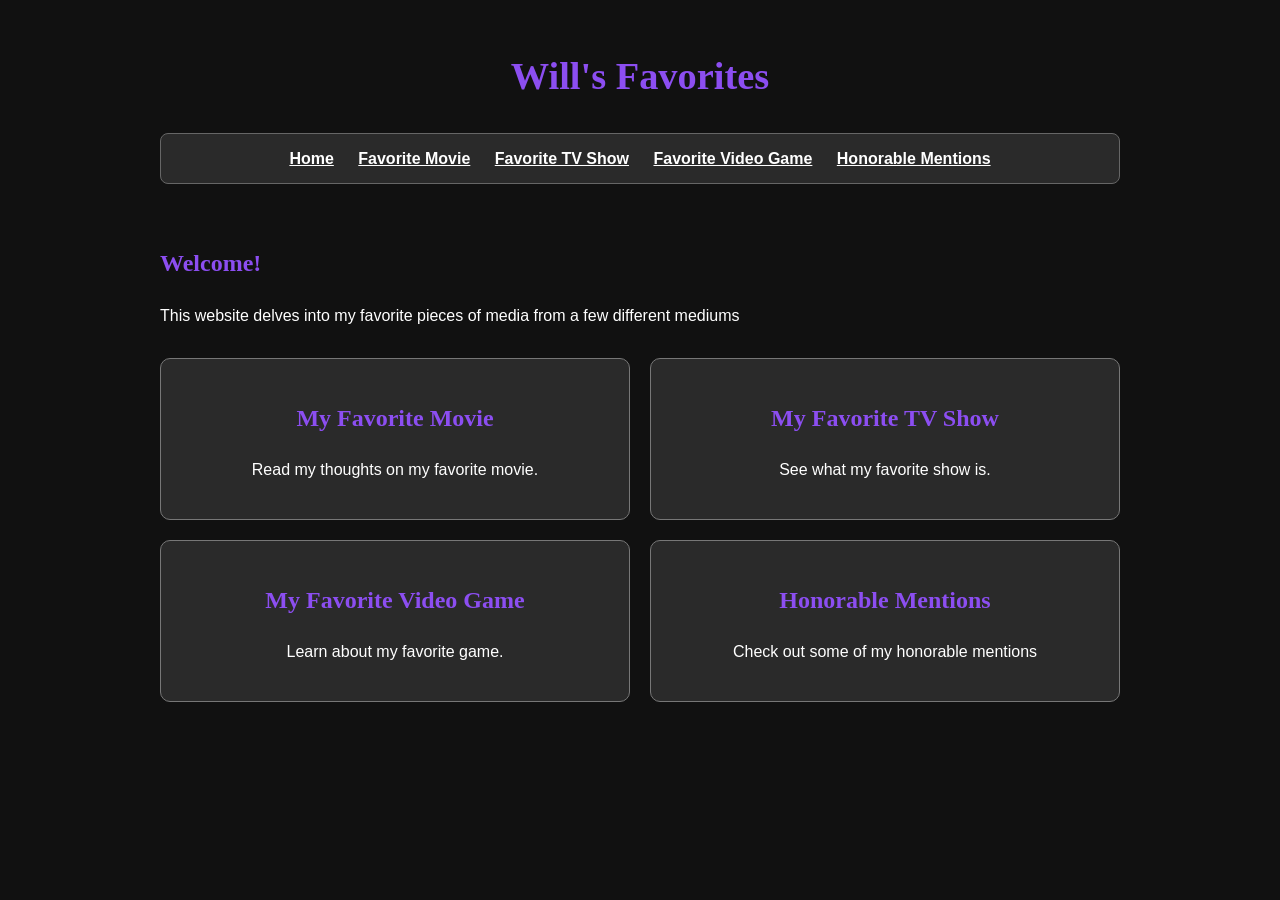
<file: index.html>
<!DOCTYPE html>
<html lang="en">
<head>
    <meta charset="UTF-8">
    <meta name="viewport" content="width=device-width, initial-scale=1.0">
    <link rel="stylesheet" href="styles.css">
    <title>Will's Review Website | Home</title>
</head>
<body>
    <header>
        <h1>Will's Favorites</h1>
        <nav aria-label="Main navigation">
            <a href="">Home</a>
            <a href="favorite/movie.html">Favorite Movie</a>
            <a href="favorite/show.html">Favorite TV Show</a>
            <a href="favorite/game.html">Favorite Video Game</a>
            <a href="honorableMentions/honorablementions.html">Honorable Mentions</a>
        </nav>
    </header>

    <main>
        <h2>Welcome!</h2>
        <p>This website delves into my favorite pieces of media from a few different mediums</p>

        <div class="home-page-navigation-grid">
            <a href="favorite/movie.html">
                <section class="home-page-navigation-box">
                    <h2>My Favorite Movie</h2>
                    <p>Read my thoughts on my favorite movie.</p>
                </section>
            </a>

            <a href="favorite/show.html">
                <section class="home-page-navigation-box">
                    <h2>My Favorite TV Show</h2>
                    <p>See what my favorite show is.</p>
                </section>
            </a>

            <a href="favorite/game.html">
                <section class="home-page-navigation-box">
                    <h2>My Favorite Video Game</h2>
                    <p>Learn about my favorite game.</p>
                </section>
            </a>

            <a href="honorableMentions/honorablementions.html">
                <section class="home-page-navigation-box">
                    <h2>Honorable Mentions</h2>
                    <p>Check out some of my honorable mentions</p>
                </section>
            </a>
        </div>
    </main>
</body>
</html>
</file>
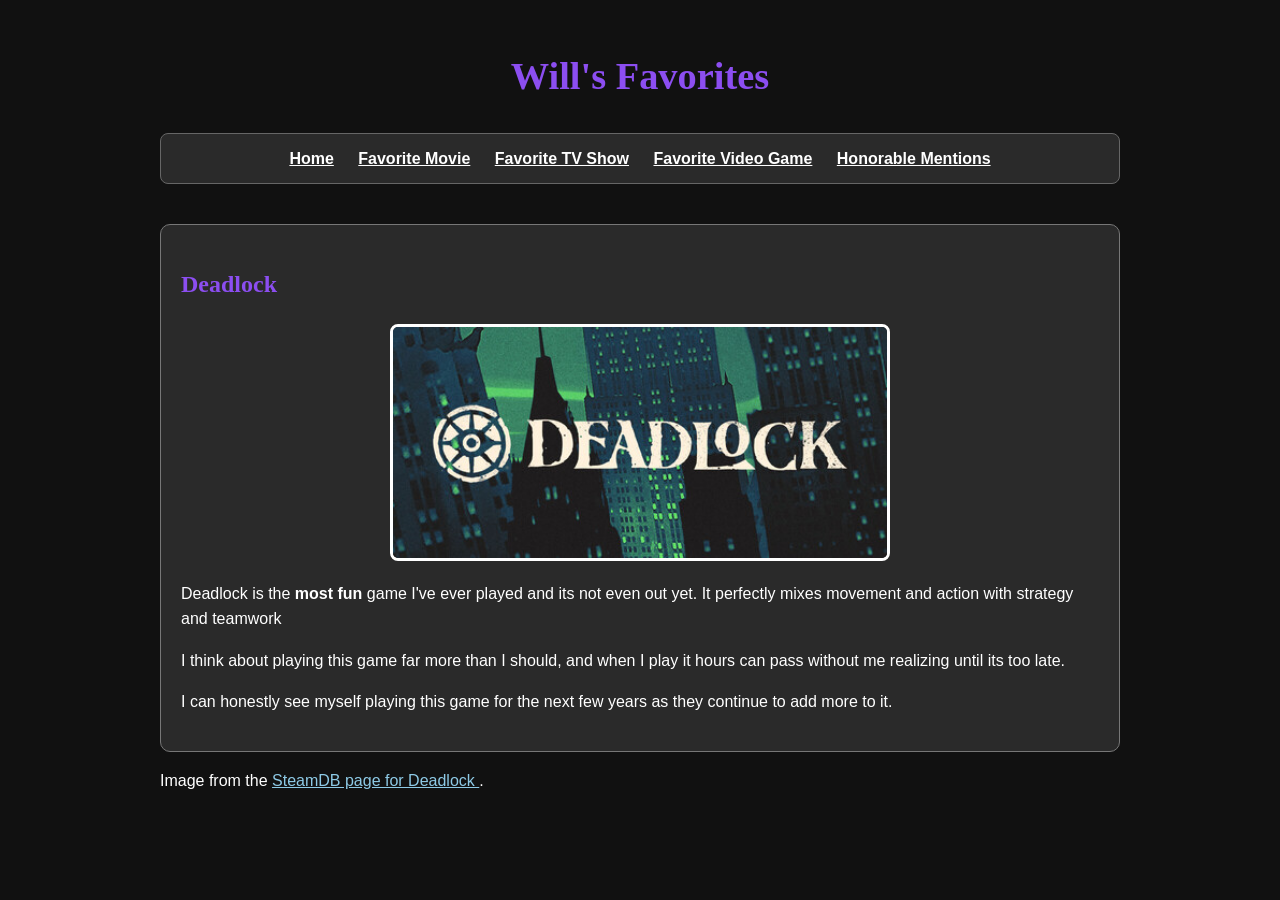
<file: game.html>
<!DOCTYPE html>
<html lang="en">

<head>
    <meta charset="UTF-8">
    <meta name="viewport" content="width=device-width, initial-scale=1.0">
    <link rel="stylesheet" href="../styles.css">
    <title>Will's Review Website | Video Game Review</title>
</head>

<body>
    <header>
        <h1>Will's Favorites</h1>
        <nav aria-label="Main navigation">
            <a href="../index.html">Home</a>
            <a href="movie.html">Favorite Movie</a>
            <a href="show.html">Favorite TV Show</a>
            <a href="">Favorite Video Game</a>
            <a href="../honorableMentions/honorablementions.html">Honorable Mentions</a>
        </nav>
    </header>

    <main>
        <article class="favorite-card">
            <h2>Deadlock</h2>
            <img class="favorite-image" src="../images/deadlock_logo.jpg"
                alt="Logo for the unreleased game Deadlock by Valve">
            <p>Deadlock is the <strong>most fun</strong> game I've ever played and its not even out yet. It perfectly
                mixes movement and action with strategy and teamwork</p>
            <p>I think about playing this game far more than I should, and when I play it hours can pass without me
                realizing until its too late.</p>
            <p>I can honestly see myself playing this game for the next few years as they continue to add more to it.
            </p>
        </article>

        <p>
            Image from the
            <a href="https://steamdb.info/app/1422450/" target="_blank"
                rel="noopener noreferrer">
                SteamDB page for Deadlock
            </a>.
        </p>
    </main>
</body>

</html>
</file>
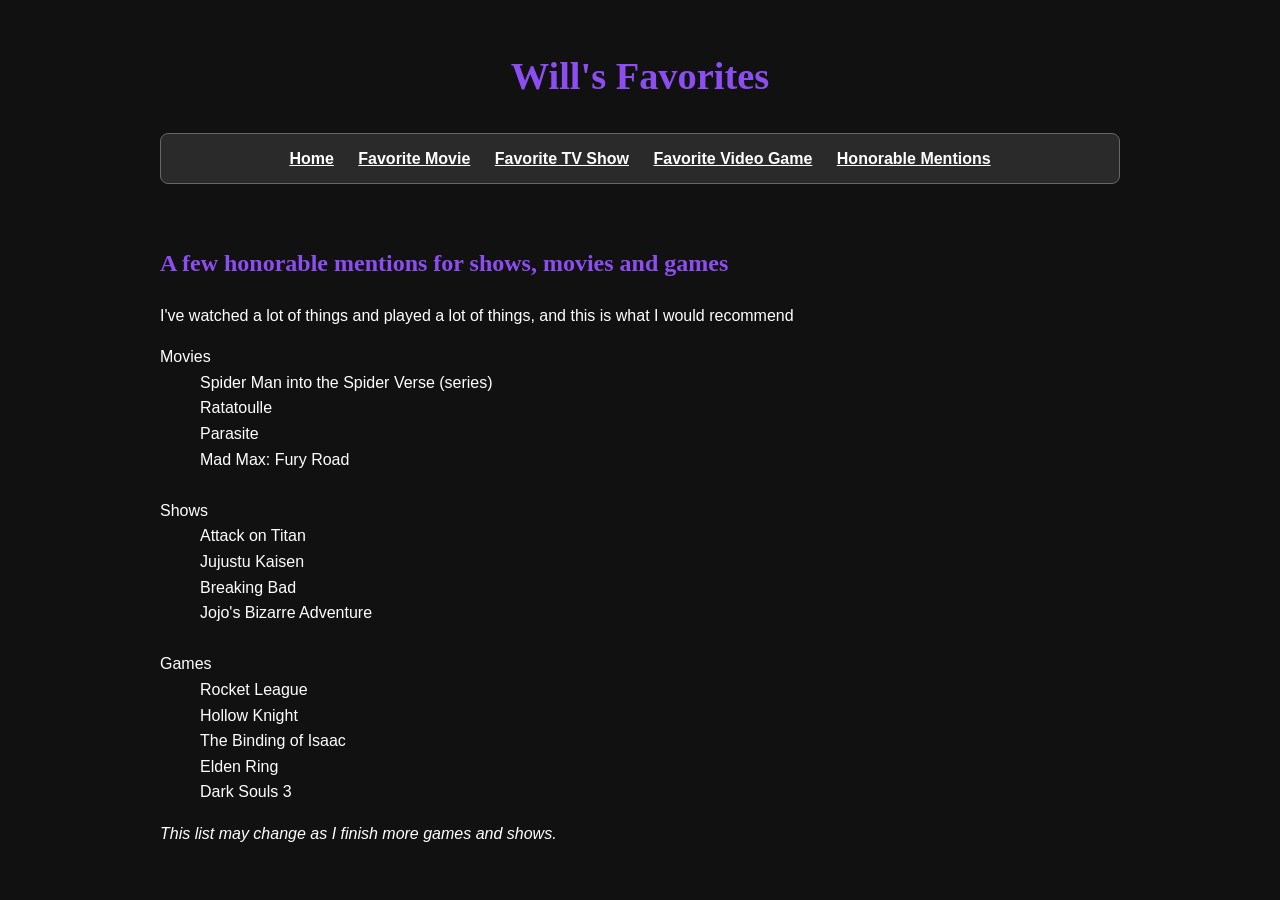
<file: honorablementions.html>
<!DOCTYPE html>
<html lang="en">

<head>
    <meta charset="UTF-8">
    <meta name="viewport" content="width=device-width, initial-scale=1.0">
    <link rel="stylesheet" href="../styles.css">
    <title>Will's Review Website | Watch and Play List</title>
</head>

<body>
    <header>
        <h1>Will's Favorites</h1>
        <nav aria-label="Main navigation">
            <a href="../index.html">Home</a>
            <a href="../favorite/movie.html">Favorite Movie</a>
            <a href="../favorite/show.html">Favorite TV Show</a>
            <a href="../favorite/game.html">Favorite Video Game</a>
            <a href="">Honorable Mentions</a>
        </nav>
    </header>

    <main>
        <section class="review-card">
            <h2>A few honorable mentions for shows, movies and games</h2>
            <p>I've watched a lot of things and played a lot of things, and this is what I would recommend</p>

            <dl>
                <dt>Movies</dt>
                <dd>Spider Man into the Spider Verse (series)</dd>
                <dd>Ratatoulle</dd>
                <dd>Parasite</dd>
                <dd>Mad Max: Fury Road</dd>
                <br>
                <dt>Shows</dt>
                <dd>Attack on Titan</dd>
                <dd>Jujustu Kaisen</dd>
                <dd>Breaking Bad</dd>
                <dd>Jojo's Bizarre Adventure</dd>
                <br>
                <dt>Games</dt>
                <dd>Rocket League</dd>
                <dd>Hollow Knight</dd>
                <dd>The Binding of Isaac</dd>
                <dd>Elden Ring</dd>
                <dd>Dark Souls 3</dd>
            </dl>

            <p><em>This list may change as I finish more games and shows.</em></p>
        </section>
    </main>
</body>

</html>
</file>
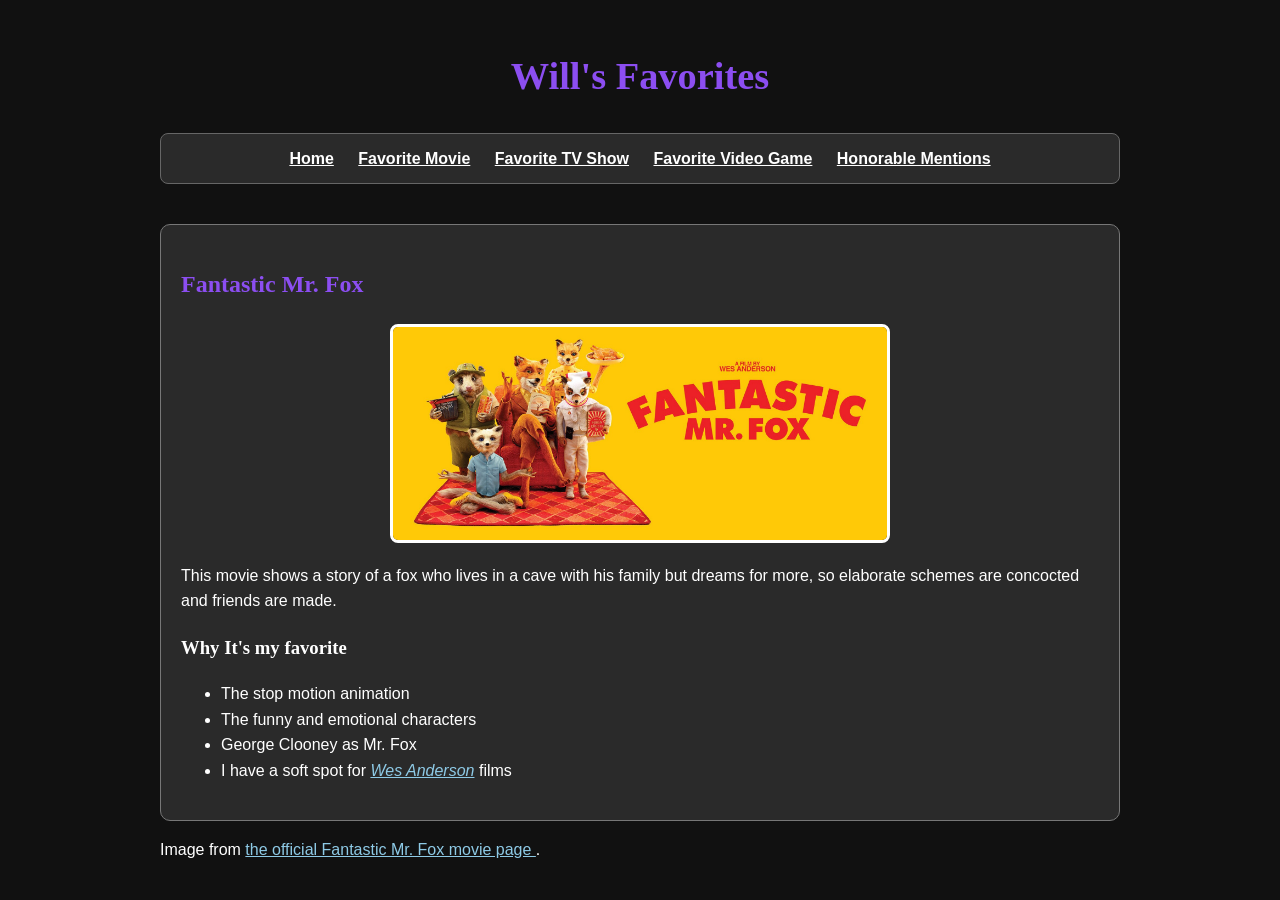
<file: movie.html>
<!DOCTYPE html>
<html lang="en">

<head>
    <meta charset="UTF-8">
    <meta name="viewport" content="width=device-width, initial-scale=1.0">
    <link rel="stylesheet" href="../styles.css">
    <title>Will's Review Website | Movie Review</title>
</head>

<body>
    <header>
        <h1>Will's Favorites</h1>
        <nav aria-label="Main navigation">
            <a href="../index.html">Home</a>
            <a href="">Favorite Movie</a>
            <a href="show.html">Favorite TV Show</a>
            <a href="game.html">Favorite Video Game</a>
            <a href="../honorableMentions/honorablementions.html">Honorable Mentions</a>
        </nav>
    </header>

    <main>
        <article class="favorite-card">
            <h2>Fantastic Mr. Fox</h2>
            <img class="favorite-image" src="../images/FantasticMrFox.jpeg" alt="Fantastic Mr. Fox Cover Photo">
            <p>This movie shows a story of a fox who lives in a cave with his family but dreams for more, so elaborate
                schemes are concocted and friends are made.</p>

            <h3>Why It's my favorite</h3>
            <ul>
                <li>The stop motion animation</li>
                <li>The funny and emotional characters</li>
                <li>George Clooney as Mr. Fox</li>
                <li>I have a soft spot for <a href="https://www.imdb.com/name/nm0027572/" target="_blank"
                        rel="noopener noreferrer"><i>Wes Anderson</i></a> films</li>
            </ul>
        </article>
        <p>
                Image from
                <a href="https://family.20thcenturystudios.com/movies/fantastic-mr-fox" target="_blank"
                    rel="noopener noreferrer">
                    the official Fantastic Mr. Fox movie page
                </a>.
            </p>
    </main>
</body>

</html>
</file>
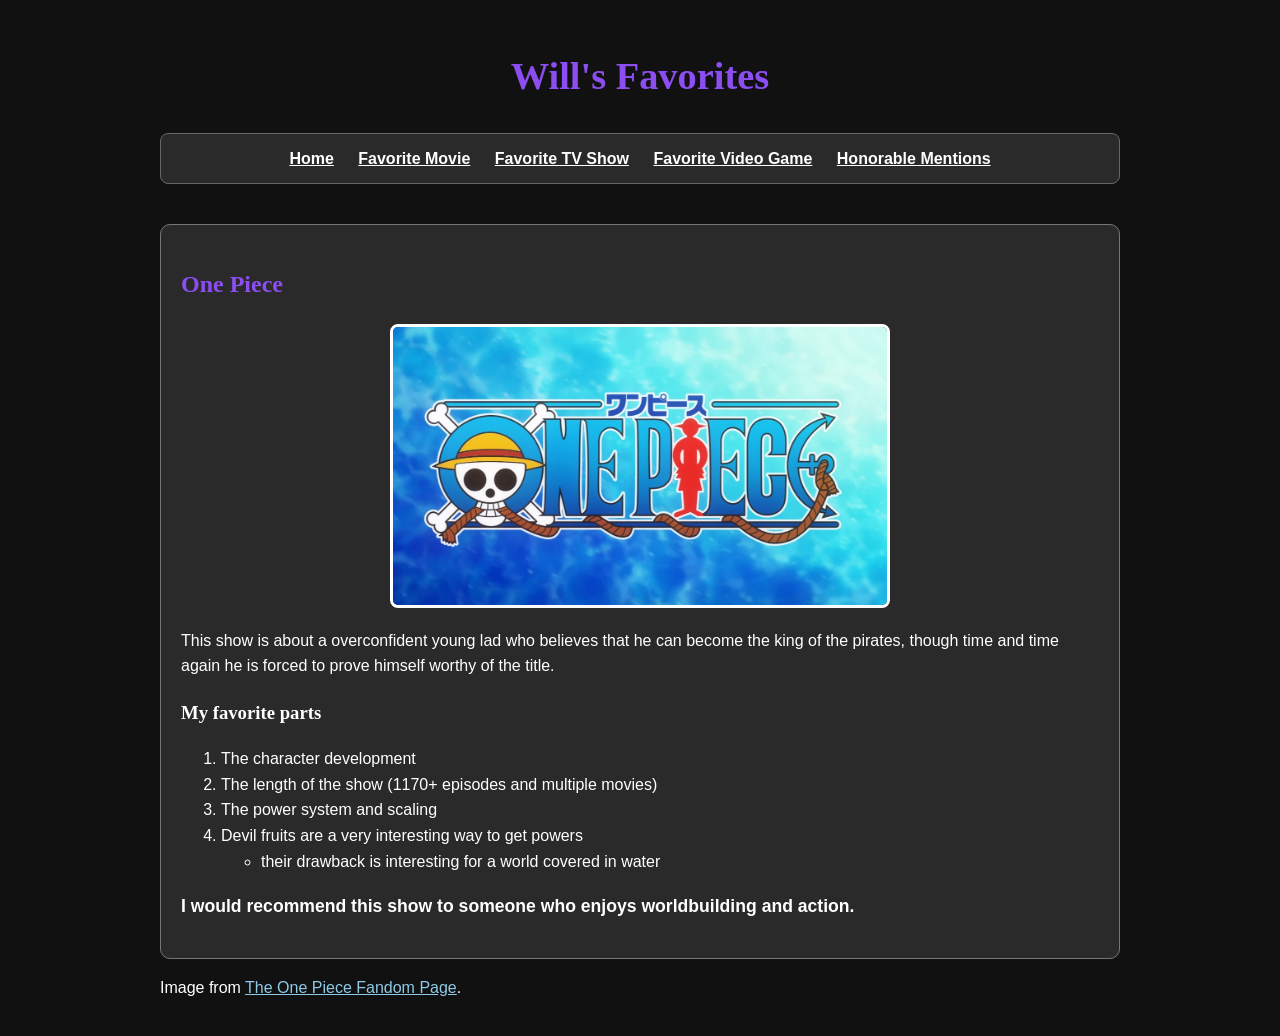
<file: show.html>
<!DOCTYPE html>
<html lang="en">

<head>
    <meta charset="UTF-8">
    <meta name="viewport" content="width=device-width, initial-scale=1.0">
    <link rel="stylesheet" href="../styles.css">
    <title>Will's Review Website | TV Show Review</title>
</head>

<body>
    <header>
        <h1>Will's Favorites</h1>
        <nav aria-label="Main navigation">
            <a href="../index.html">Home</a>
            <a href="movie.html">Favorite Movie</a>
            <a href="">Favorite TV Show</a>
            <a href="game.html">Favorite Video Game</a>
            <a href="../honorableMentions/honorablementions.html">Honorable Mentions</a>
        </nav>
    </header>

    <main>
        <article class="favorite-card">
            <h2>One Piece</h2>
            <img class="favorite-image" src="../images/One_Piece_Logo.webp" alt="The Logo for the show One Piece">
            <p>This show is about a overconfident young lad who believes that he can become the king of the pirates,
                though time and time again he is forced to prove himself worthy of the title.</p>

            <h3>My favorite parts</h3>
            <ol>
                <li>The character development</li>
                <li>The length of the show (1170+ episodes and multiple movies)</li>
                <li>The power system and scaling</li>
                <li>Devil fruits are a very interesting way to get powers 
                    <ul>
                        <li>their drawback is interesting for a world covered in water</li>
                    </ul>
                </li>
            </ol>

            <p class="highlight">I would recommend this show to someone who enjoys worldbuilding and action.</p>
        </article>
        <p>Image from <a href="https://onepiece.fandom.com/wiki/One_Piece_(Anime)" target="_blank" rel="noopener noreferrer">The One Piece Fandom Page</a>.</p>
    </main>
</body>

</html>
</file>
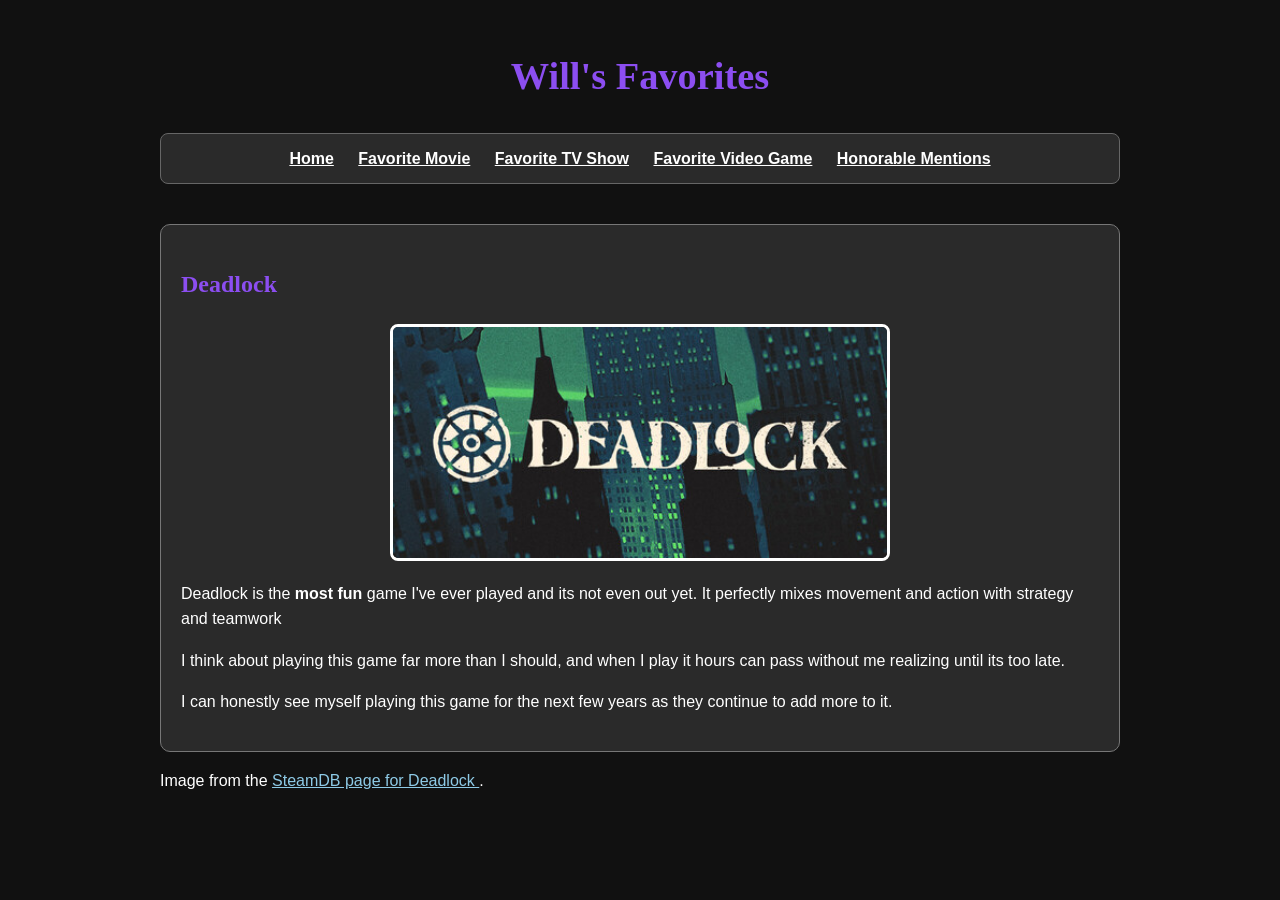
<file: favorite/game.html>
<!DOCTYPE html>
<html lang="en">

<head>
    <meta charset="UTF-8">
    <meta name="viewport" content="width=device-width, initial-scale=1.0">
    <link rel="stylesheet" href="../styles.css">
    <title>Will's Review Website | Video Game Review</title>
</head>

<body>
    <header>
        <h1>Will's Favorites</h1>
        <nav aria-label="Main navigation">
            <a href="../index.html">Home</a>
            <a href="movie.html">Favorite Movie</a>
            <a href="show.html">Favorite TV Show</a>
            <a href="">Favorite Video Game</a>
            <a href="../honorableMentions/honorablementions.html">Honorable Mentions</a>
        </nav>
    </header>

    <main>
        <article class="favorite-card">
            <h2>Deadlock</h2>
            <img class="favorite-image" src="../images/deadlock_logo.jpg"
                alt="Logo for the unreleased game Deadlock by Valve">
            <p>Deadlock is the <strong>most fun</strong> game I've ever played and its not even out yet. It perfectly
                mixes movement and action with strategy and teamwork</p>
            <p>I think about playing this game far more than I should, and when I play it hours can pass without me
                realizing until its too late.</p>
            <p>I can honestly see myself playing this game for the next few years as they continue to add more to it.
            </p>
        </article>

        <p>
            Image from the
            <a href="https://steamdb.info/app/1422450/" target="_blank"
                rel="noopener noreferrer">
                SteamDB page for Deadlock
            </a>.
        </p>
    </main>
</body>

</html>
</file>
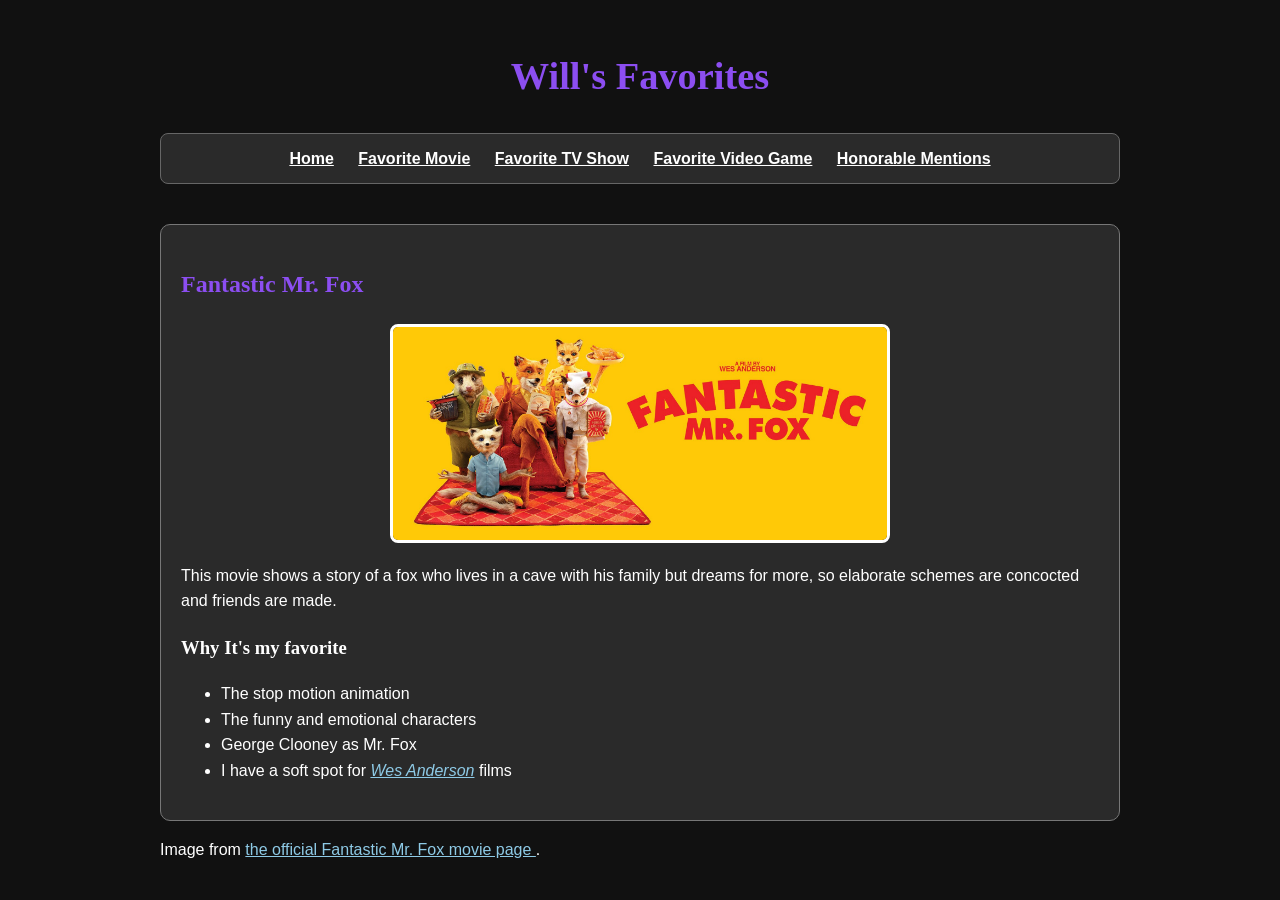
<file: favorite/movie.html>
<!DOCTYPE html>
<html lang="en">

<head>
    <meta charset="UTF-8">
    <meta name="viewport" content="width=device-width, initial-scale=1.0">
    <link rel="stylesheet" href="../styles.css">
    <title>Will's Review Website | Movie Review</title>
</head>

<body>
    <header>
        <h1>Will's Favorites</h1>
        <nav aria-label="Main navigation">
            <a href="../index.html">Home</a>
            <a href="">Favorite Movie</a>
            <a href="show.html">Favorite TV Show</a>
            <a href="game.html">Favorite Video Game</a>
            <a href="../honorableMentions/honorablementions.html">Honorable Mentions</a>
        </nav>
    </header>

    <main>
        <article class="favorite-card">
            <h2>Fantastic Mr. Fox</h2>
            <img class="favorite-image" src="../images/FantasticMrFox.jpeg" alt="Fantastic Mr. Fox Cover Photo">
            <p>This movie shows a story of a fox who lives in a cave with his family but dreams for more, so elaborate
                schemes are concocted and friends are made.</p>

            <h3>Why It's my favorite</h3>
            <ul>
                <li>The stop motion animation</li>
                <li>The funny and emotional characters</li>
                <li>George Clooney as Mr. Fox</li>
                <li>I have a soft spot for <a href="https://www.imdb.com/name/nm0027572/" target="_blank"
                        rel="noopener noreferrer"><i>Wes Anderson</i></a> films</li>
            </ul>
        </article>
        <p>
                Image from
                <a href="https://family.20thcenturystudios.com/movies/fantastic-mr-fox" target="_blank"
                    rel="noopener noreferrer">
                    the official Fantastic Mr. Fox movie page
                </a>.
            </p>
    </main>
</body>

</html>
</file>
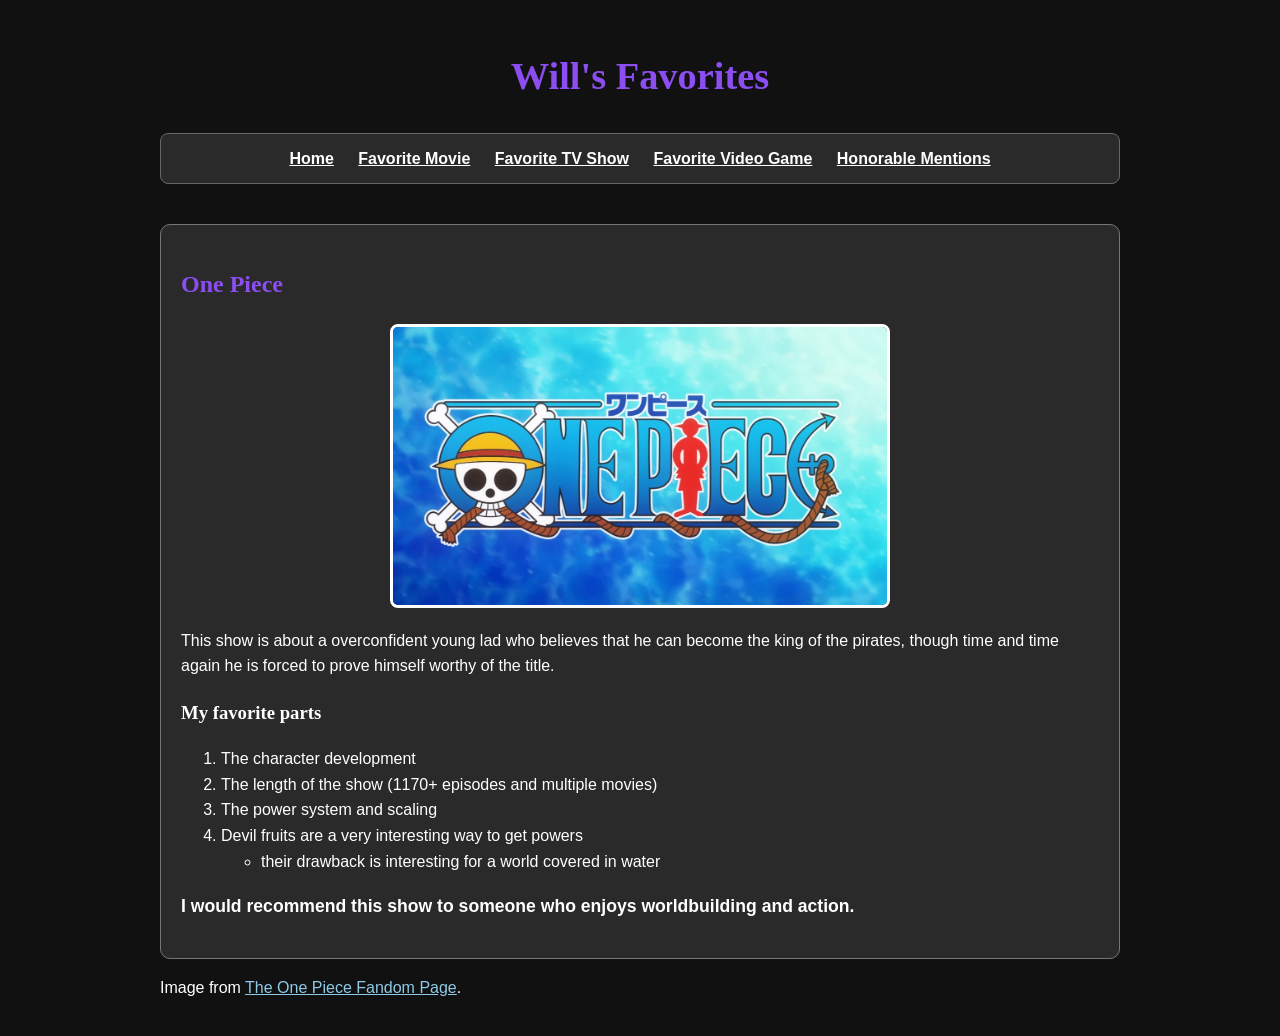
<file: favorite/show.html>
<!DOCTYPE html>
<html lang="en">

<head>
    <meta charset="UTF-8">
    <meta name="viewport" content="width=device-width, initial-scale=1.0">
    <link rel="stylesheet" href="../styles.css">
    <title>Will's Review Website | TV Show Review</title>
</head>

<body>
    <header>
        <h1>Will's Favorites</h1>
        <nav aria-label="Main navigation">
            <a href="../index.html">Home</a>
            <a href="movie.html">Favorite Movie</a>
            <a href="">Favorite TV Show</a>
            <a href="game.html">Favorite Video Game</a>
            <a href="../honorableMentions/honorablementions.html">Honorable Mentions</a>
        </nav>
    </header>

    <main>
        <article class="favorite-card">
            <h2>One Piece</h2>
            <img class="favorite-image" src="../images/One_Piece_Logo.webp" alt="The Logo for the show One Piece">
            <p>This show is about a overconfident young lad who believes that he can become the king of the pirates,
                though time and time again he is forced to prove himself worthy of the title.</p>

            <h3>My favorite parts</h3>
            <ol>
                <li>The character development</li>
                <li>The length of the show (1170+ episodes and multiple movies)</li>
                <li>The power system and scaling</li>
                <li>Devil fruits are a very interesting way to get powers 
                    <ul>
                        <li>their drawback is interesting for a world covered in water</li>
                    </ul>
                </li>
            </ol>

            <p class="highlight">I would recommend this show to someone who enjoys worldbuilding and action.</p>
        </article>
        <p>Image from <a href="https://onepiece.fandom.com/wiki/One_Piece_(Anime)" target="_blank" rel="noopener noreferrer">The One Piece Fandom Page</a>.</p>
    </main>
</body>

</html>
</file>
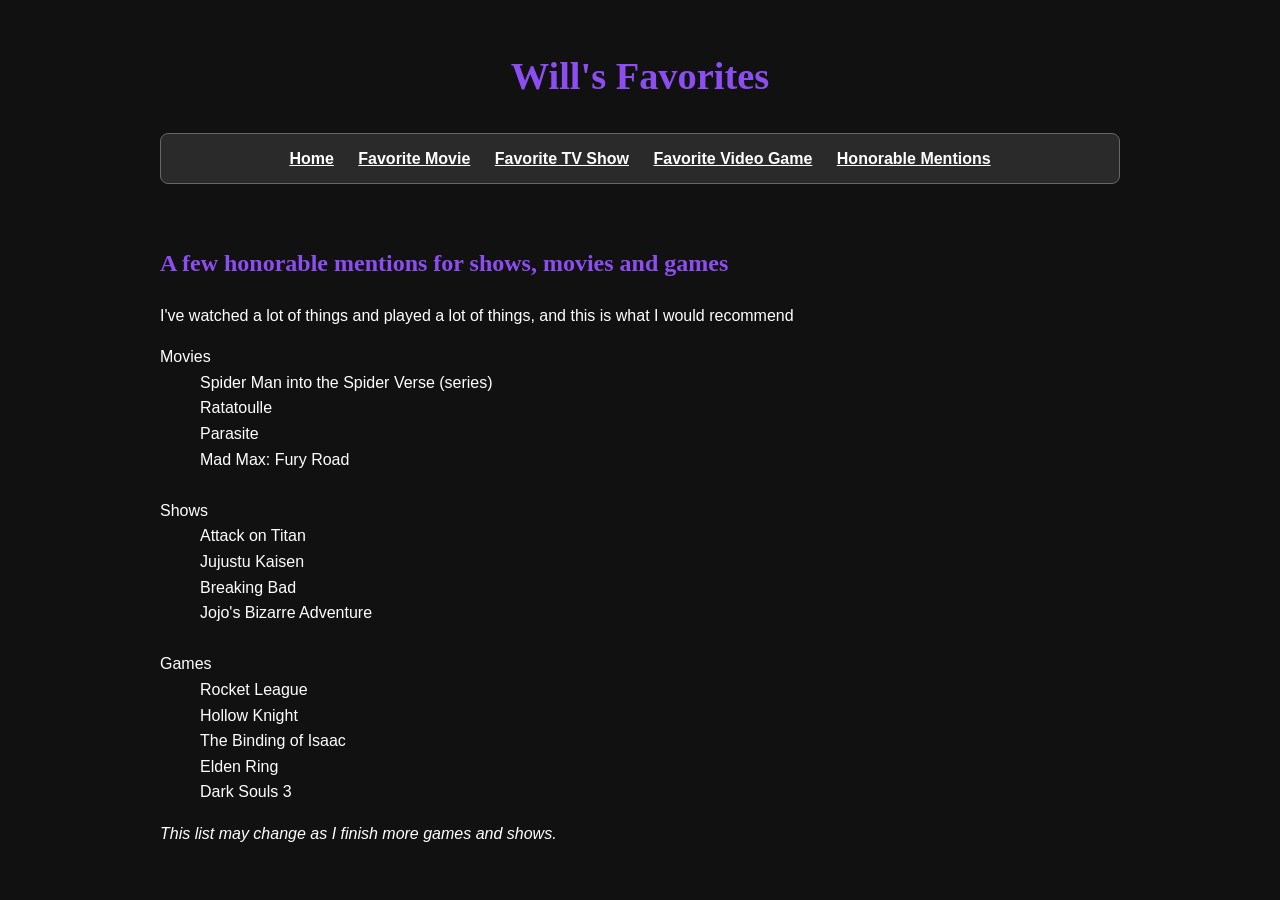
<file: honorableMentions/honorablementions.html>
<!DOCTYPE html>
<html lang="en">

<head>
    <meta charset="UTF-8">
    <meta name="viewport" content="width=device-width, initial-scale=1.0">
    <link rel="stylesheet" href="../styles.css">
    <title>Will's Review Website | Honorable Mentions</title>
</head>

<body>
    <header>
        <h1>Will's Favorites</h1>
        <nav aria-label="Main navigation">
            <a href="../index.html">Home</a>
            <a href="../favorite/movie.html">Favorite Movie</a>
            <a href="../favorite/show.html">Favorite TV Show</a>
            <a href="../favorite/game.html">Favorite Video Game</a>
            <a href="">Honorable Mentions</a>
        </nav>
    </header>

    <main>
        <section class="review-card">
            <h2>A few honorable mentions for shows, movies and games</h2>
            <p>I've watched a lot of things and played a lot of things, and this is what I would recommend</p>

            <dl>
                <dt>Movies</dt>
                <dd>Spider Man into the Spider Verse (series)</dd>
                <dd>Ratatoulle</dd>
                <dd>Parasite</dd>
                <dd>Mad Max: Fury Road</dd>
                <br>
                <dt>Shows</dt>
                <dd>Attack on Titan</dd>
                <dd>Jujustu Kaisen</dd>
                <dd>Breaking Bad</dd>
                <dd>Jojo's Bizarre Adventure</dd>
                <br>
                <dt>Games</dt>
                <dd>Rocket League</dd>
                <dd>Hollow Knight</dd>
                <dd>The Binding of Isaac</dd>
                <dd>Elden Ring</dd>
                <dd>Dark Souls 3</dd>
            </dl>

            <p><em>This list may change as I finish more games and shows.</em></p>
        </section>
    </main>
</body>

</html>
</file>
<file: styles.css>
/* Shared styles for every page */
* {
    box-sizing: border-box;
}

body {
    margin: 0;
    background-color: #111111;
    color: #ffffff;
    font-family: Arial, Helvetica, sans-serif;
    line-height: 1.6;
}

header, main {
    max-width: 1000px;
    margin: 0 auto;
    padding: 20px;
}

h1 {
    font-family: Georgia, "Times New Roman", serif;
    color: #8c4ef1;
    text-align: center;
    font-size: 2.4rem;
}

h2 {
    font-family: Georgia, "Times New Roman", serif;
    color: #8c4ef1;
}

h3 {
    font-family: Georgia, "Times New Roman", serif;
}

nav {
    background-color: #2a2a2a;
    border: 1px solid #666666;
    border-radius: 8px;
    padding: 12px;
    text-align: center;
}

nav a {
    color: #ffffff;
    font-weight: bold;
    margin: 0 10px;
}

a {
    color: #8ecae6;
}

a:hover {
    color: #8c4ef1;
}

.home-page-navigation-grid {
    display: grid;
    grid-template-columns: repeat(2, 1fr);
    gap: 20px;
    margin-top: 30px;
}

.home-page-navigation-box,
.favorite-card {
    background-color: #2a2a2a;
    border: 1px solid #777777;
    border-radius: 10px;
    padding: 20px;
}

.home-page-navigation-box {
    text-align: center;
    min-height: 140px;
}

.home-page-navigation-grid a {
    color: #ffffff;
    text-decoration: none;
}

.home-page-navigation-box:hover {
    background-color: #3b3b3b;
}

.favorite-image {
    display: block;
    width: 100%;
    max-width: 500px;
    height: auto;
    margin: 20px auto;
    border: 3px solid #ffffff;
    border-radius: 8px;
}

.highlight {
    font-weight: bold;
    font-size: 1.1rem;
}
</file>
